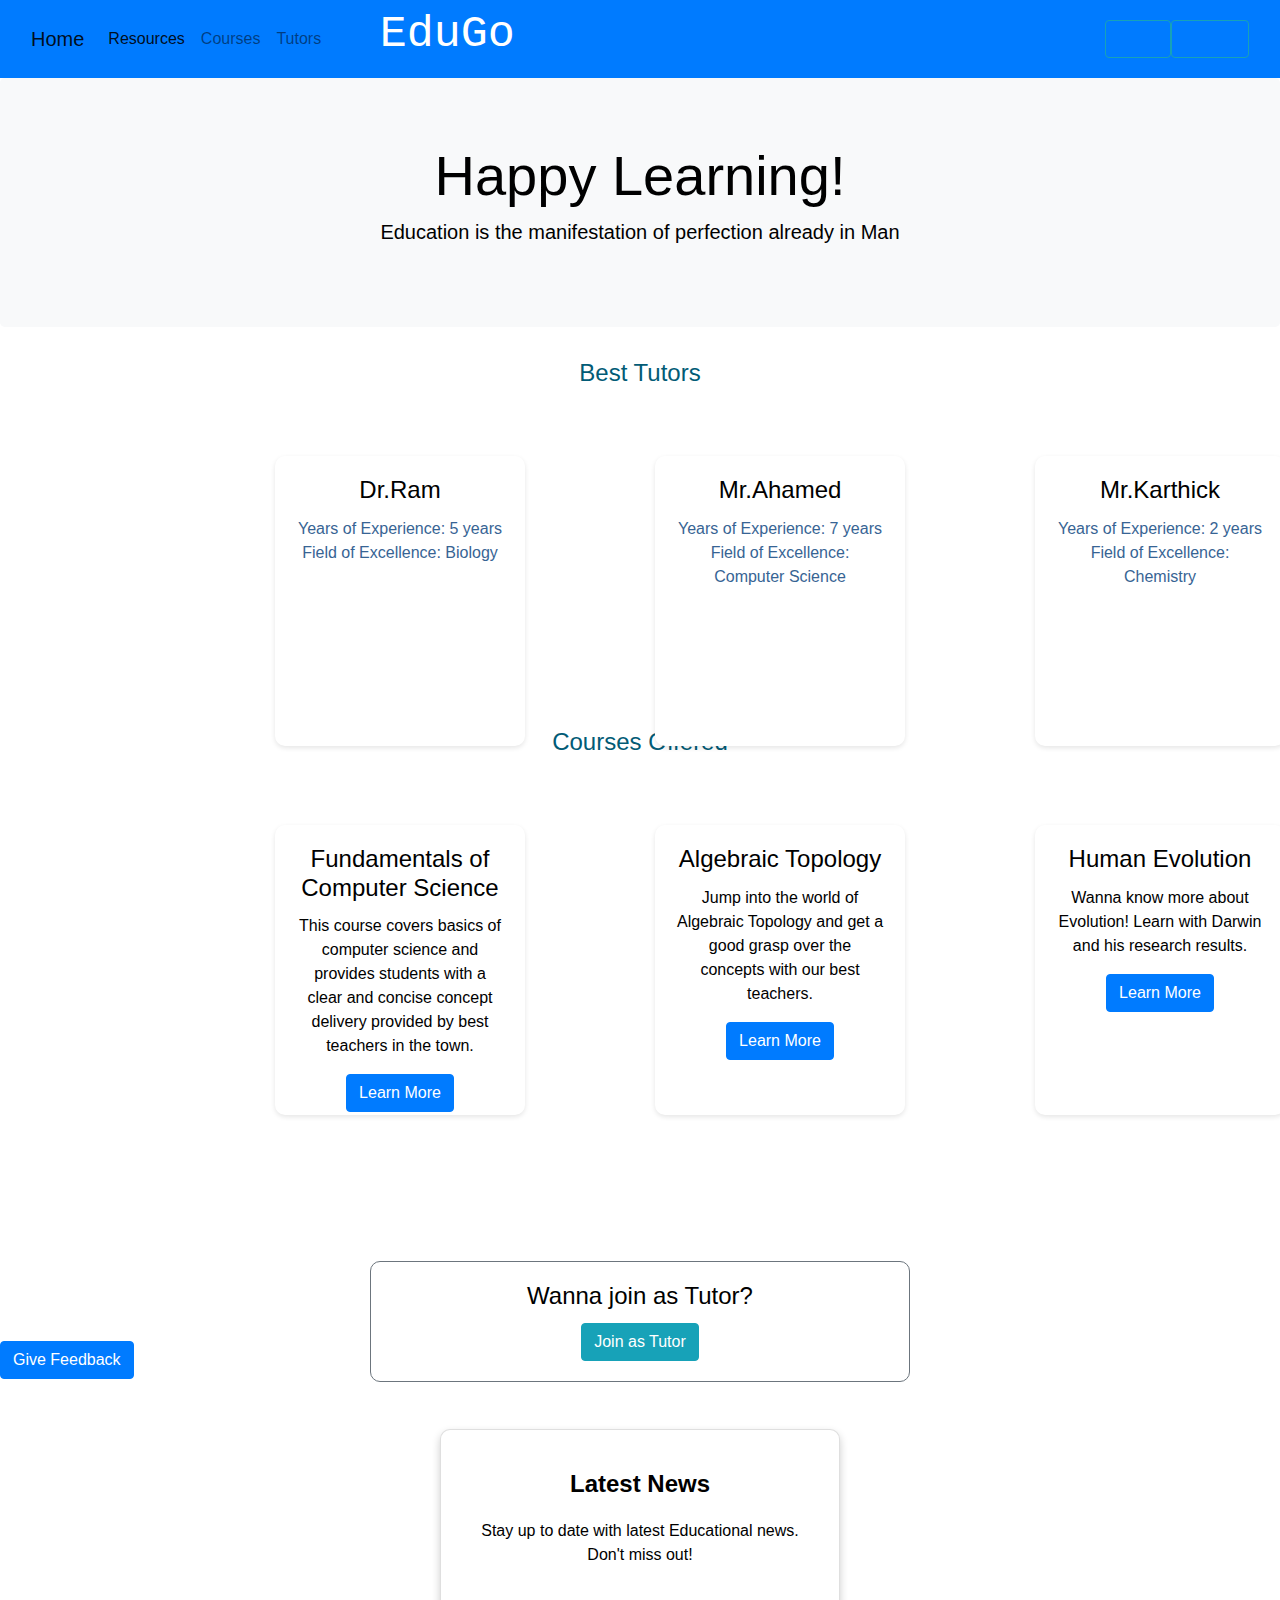
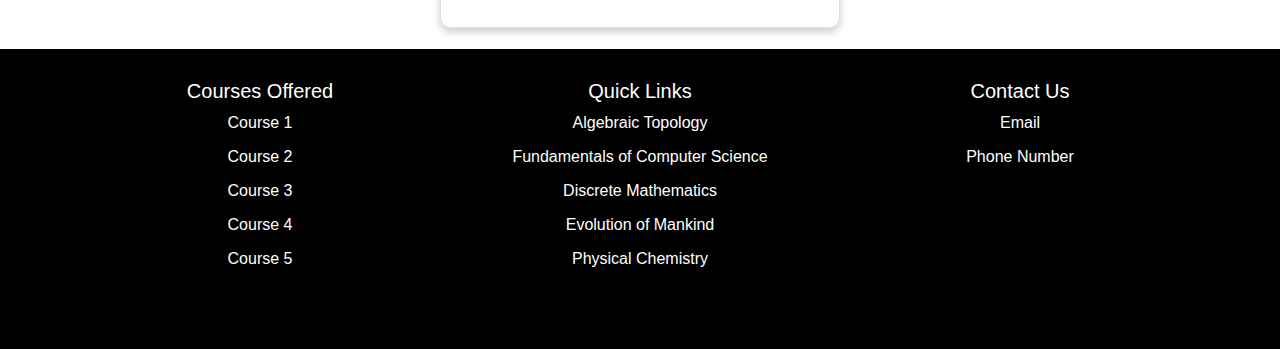
<file: index.html>
<!DOCTYPE html>
<html lang="en">
<head>
    <meta charset="UTF-8">
    <meta name="viewport" content="width=device-width, initial-scale=1.0">
    <title>EduGo</title>
    
    <link rel="stylesheet" href="https://stackpath.bootstrapcdn.com/bootstrap/5.0.0-alpha1/css/bootstrap.min.css" integrity="sha384-r4NyP46KrjDleawBgD5tp8Y7UzmLA05oM1iAEQ17CSuDqnUK2+k9luXQOfXJCJ4I" crossorigin="anonymous">
    <link rel="stylesheet" href="styles.css">
    <link rel="stylesheet" href="css/bootstrap.min.css">
    <style>
        body {
            color: black;
        }
        #cards{
            margin-left: 250px;
            
        }
        .navbar {
            background-color: #007bff; 
        }

        #header {
            color: white;
            width: 100%;
        }

        #lg {
            background-color: #007bff;
        }

        .jumbotron {
            text-align: center;
            background-color: #f8f9fa;
        }

        .course-card {
            margin-top: 20px;
            border: none;
            height:290px;
            box-shadow: 0px 2px 5px rgba(0, 0, 0, 0.1);
        }

        #feed {
            color: black; 
        }

        #feedback-popup {
            display: none;
            position: fixed;
            top: 0;
            left: 0;
            width: 100%;
            height: 100%;
            background-color: rgba(0, 0, 0, 0.7);
            z-index: 999;
        }

        .feedback-container {
            position: absolute;
            top: 50%;
            left: 50%;
            transform: translate(-50%, -50%);
            background-color: white;
            padding: 20px;
            border-radius: 5px;
            box-shadow: 0px 2px 5px rgba(0, 0, 0, 0.2);
        }

        @media (max-width: 768px) {
            .navbar .container-fluid {
                padding-right: 0;
            }

            .navbar-toggler {
                margin-right: 15px;
            }

            #header {
                text-align: center;
            }

            #lg {
                display: block;
                margin: 10px auto;
            }

            .course-card {
                margin-top: 0;
            }
        }
.card {
    border-radius: 10px; 
    margin-top: 20px; 
}

.card-title {
    font-size: 24px; 
}
.newsletter-card {
            max-width: 400px;
            margin: 0 auto;
            margin-top: 50px;
            padding: 20px;
            box-shadow: 0px 4px 8px rgba(0, 0, 0, 0.2);
        }

        .newsletter-title {
            font-size: 24px;
            font-weight: bold;
            margin-bottom: 20px;
        }

        .newsletter-description {
            font-size: 16px;
            margin-bottom: 20px;
        }
#news
{
    color: black;
}
#foot{
  margin-top: 170px;
  height: 300px;
  width: 100%;
}
#feed{
  color: black;
}

</style>
</head>
<body>
<!-- Navigation Bar -->
<nav class="navbar navbar-expand-lg navbar-light bg-primary">
    <div class="container-fluid">
        <a class="navbar-brand" href="#">Home</a>
        <button class="navbar-toggler" type="button" data-bs-toggle="collapse" data-bs-target="#navbarNav" aria-controls="navbarNav" aria-expanded="false" aria-label="Toggle navigation">
            <span class="navbar-toggler-icon"></span>
        </button>
        <div class="collapse navbar-collapse" id="navbarNav">
            <ul class="navbar-nav">
                <li class="nav-item">
                    <a class="nav-link active" aria-current="page" href="#">Resources</a>
                </li>
                <li class="nav-item">
                    <a class="nav-link" href="#course">Courses</a>
                </li>
                <li class="nav-item">
                    <a class="nav-link" href="#">Tutors</a>
                </li>
            </ul>
        </div>
        <h5 id="header">EduGo</h5>
        <button type="button" class="btn btn-info" id="lg"><a href="Login.html" target="_blank">Login</a></button>
        <button type="button" class="btn btn-info" id="lg"><a href="tutororstu.html" target="_blank">SignUp</a></button>
    </div>
</nav>

<!-- Jumbotron Header -->
<div class="jumbotron text-center">
    <h1 class="display-4">Happy Learning!</h1>
    <p class="lead">Education is the manifestation of perfection already in Man</p>
</div>
<h4 id="co">Best Tutors</h4>

<!-- Card Section for Tutors -->
<div class="container mt-5" id="cards">
    <div class="row row-cols-1 row-cols-md-3 g-4">
        <div class="col-md-4">
            <div class="card course-card">
                <div class="card-body">
                    <h5 class="card-title" id="feed">Dr.Ram</h5>
                    <p class="card-text" id="feed" style="color: #376494;">Years of Experience: 5 years
                        Field of Excellence: Biology 
                    </p>
                </div>
            </div>
        </div>
        <div class="col-md-4">
            <div class="card course-card">
                <div class="card-body">
                    <h5 class="card-title" id="feed">Mr.Ahamed</h5>
                    <p class="card-text" id="feed" style="color: #376494;">Years of Experience: 7 years
                        Field of Excellence: Computer Science </p>
                </div>
            </div>
        </div>
        <div class="col-md-4">
            <div class="card course-card">
                <div class="card-body">
                    <h5 class="card-title" id="feed">Mr.Karthick</h5>
                    <p class="card-text" id="feed" style="color: #376494;">Years of Experience: 2 years
                        Field of Excellence: Chemistry </p>
                </div>
            </div>
        </div>
    </div>
</div><br><br>
<br><br><br><br><br><br>
<!-- Courses Offered -->
<h4 id="co">Courses Offered</h4>

<!-- Card Section for Courses -->
<div class="container mt-5" id="cards">
    <div class="row row-cols-1 row-cols-md-3 g-4">
        <div class="col-md-4">
            <div class="card course-card">
                <div class="card-body">
                    <h5 class="card-title" id="feed">Fundamentals of Computer Science</h5>
                    <p class="card-text" id="feed">This course covers basics of computer science and provides
                        students with a clear and concise concept delivery provided by best teachers in the town.
                    </p>
                    <a href="#" class="btn btn-primary">Learn More</a>
                </div>
            </div>
        </div>
        <div class="col-md-4">
            <div class="card course-card">
                <div class="card-body">
                    <h5 class="card-title" id="feed">Algebraic Topology</h5>
                    <p class="card-text" id="feed">Jump into the world of Algebraic Topology and get a 
                        good grasp over the concepts with our best teachers.
                    </p>
                    <a href="#" class="btn btn-primary">Learn More</a>
                </div>
            </div>
        </div>
        <div class="col-md-4">
            <div class="card course-card">
                <div class="card-body">
                    <h5 class="card-title" id="feed">Human Evolution</h5>
                    <p class="card-text" id="feed">Wanna know more about Evolution!
                        Learn with Darwin and his research results.
                    </p>
                    <a href="#" class="btn btn-primary">Learn More</a>
                </div>
            </div>
        </div>
    </div>
</div><br><br><br><br><br><br><br><br><br><br><br><br>
<!-- Join as Tutor Container -->
<div class="container mt-5">
    <div class="row justify-content-center">
        <div class="col-md-6">
            <div class="card border-secondary"> 
                <div class="card-body">
                    <h5 class="card-title" style="color: black;">Wanna join as Tutor?</h5>
                    <button class="btn btn-info" id="joinAsTutorBtn">Join as Tutor</button>
                </div>
            </div>
        </div>
    </div>
</div>

<!-- Feedback Form Button -->
<button class="btn btn-primary" id="feedbackBtn">Give Feedback</button>

<!-- Feedback Form Pop-up -->
<div id="feedback-popup">
    <div class="feedback-container">
        <h3 class="text-center" id="feed">Feedback Form</h3>
        <form>
            <div class="form-group">
                <label for="name" id="feed">Name</label>
                <input type="text" class="form-control" id="name" placeholder="Enter your name" required>
            </div>
            <div class="form-group">
                <label for="email" id="feed">Email</label>
                <input type="email" class="form-control" id="email" placeholder="Enter your email" required>
            </div>
            <div class="form-group">
                <label for="feedback" id="feed">Feedback</label>
                <textarea class="form-control" id="feedback" rows="4" placeholder="Enter your feedback" required></textarea>
            </div>
            <button type="submit" class="btn btn-primary btn-block">Submit Feedback</button>
        </form>
    </div>
</div>
<!-- Newsletter Card Container -->
    <div class="container">
        <div class="row">
            <div class="col-md-12">
                <div class="card newsletter-card">
                    <div class="card-body"id=news>
                        <h2 class="newsletter-title">Latest News</h2>
                        <p class="newsletter-description">
                            Stay up to date with latest Educational news. Don't miss out!
                        </p>
                    </div>
                </div>
            </div>
        </div>
    </div>
<!-- Footer -->
<footer class="footer" id="foot">
    <div class="container">
        <div class="row">
            <div class="col-md-4">
                <h5>Courses Offered</h5>
                <ul class="course-list">
                    <li>Course 1</li>
                    <li>Course 2</li>
                    <li>Course 3</li>
                    <li>Course 4</li>
                    <li>Course 5</li>
                </ul>
            </div>
            <div class="col-md-4">
                <h5>Quick Links</h5>
                <ul class="course-list">
                    <li><a>Algebraic Topology</a></li>
                    <li><a>Fundamentals of Computer Science</a></li>
                    <li><a>Discrete Mathematics</a></li>
                    <li><a>Evolution of Mankind</a></li>
                    <li><a>Physical Chemistry</a></li>
                </ul>
            </div>
            <div class="col-md-4">
                <h5>Contact Us</h5>
                <ul class="course-list">
                    <li>Email</li>
                    <li>Phone Number</li>
                </ul>
            </div>
        </div>
    </div>
</footer>

<script>
    // Smooth Scrolling
    document.querySelectorAll('a[href^="#"]').forEach(anchor => {
        anchor.addEventListener('click', function(e) {
            e.preventDefault();
            document.querySelector(this.getAttribute('href')).scrollIntoView({
                behavior: 'smooth'
            });
        });
    });

    // Form validation
    document.querySelector('form').addEventListener('submit', function(event) {
        const name = document.querySelector('#name').value;
        const email = document.querySelector('#email').value;
        const feedback = document.querySelector('#feedback').value;

        if (name.trim() === '' || email.trim() === '' || feedback.trim() === '') {
            alert('Please fill in all the fields.');
            event.preventDefault(); // Prevent form submission
        }
    });

    // Show/hide feedback form pop-up
    const feedbackBtn = document.getElementById('feedbackBtn');
    const feedbackPopup = document.getElementById('feedback-popup');
    feedbackBtn.addEventListener('click', function() {
        feedbackPopup.style.display = 'block';
    });

    // Close feedback form pop-up
    document.addEventListener('click', function(event) {
        if (event.target === feedbackPopup) {
            feedbackPopup.style.display = 'none';
        }
    });

    // Modal dialog as tutor
    const joinAsTutorBtn = document.getElementById('joinAsTutorBtn');
    joinAsTutorBtn.addEventListener('click', function() {
        // Show a modal dialog here, or navigate to a signup page
        alert('You clicked the "Join as Tutor" button.');
    });
</script>
</body>
</html>
</file>
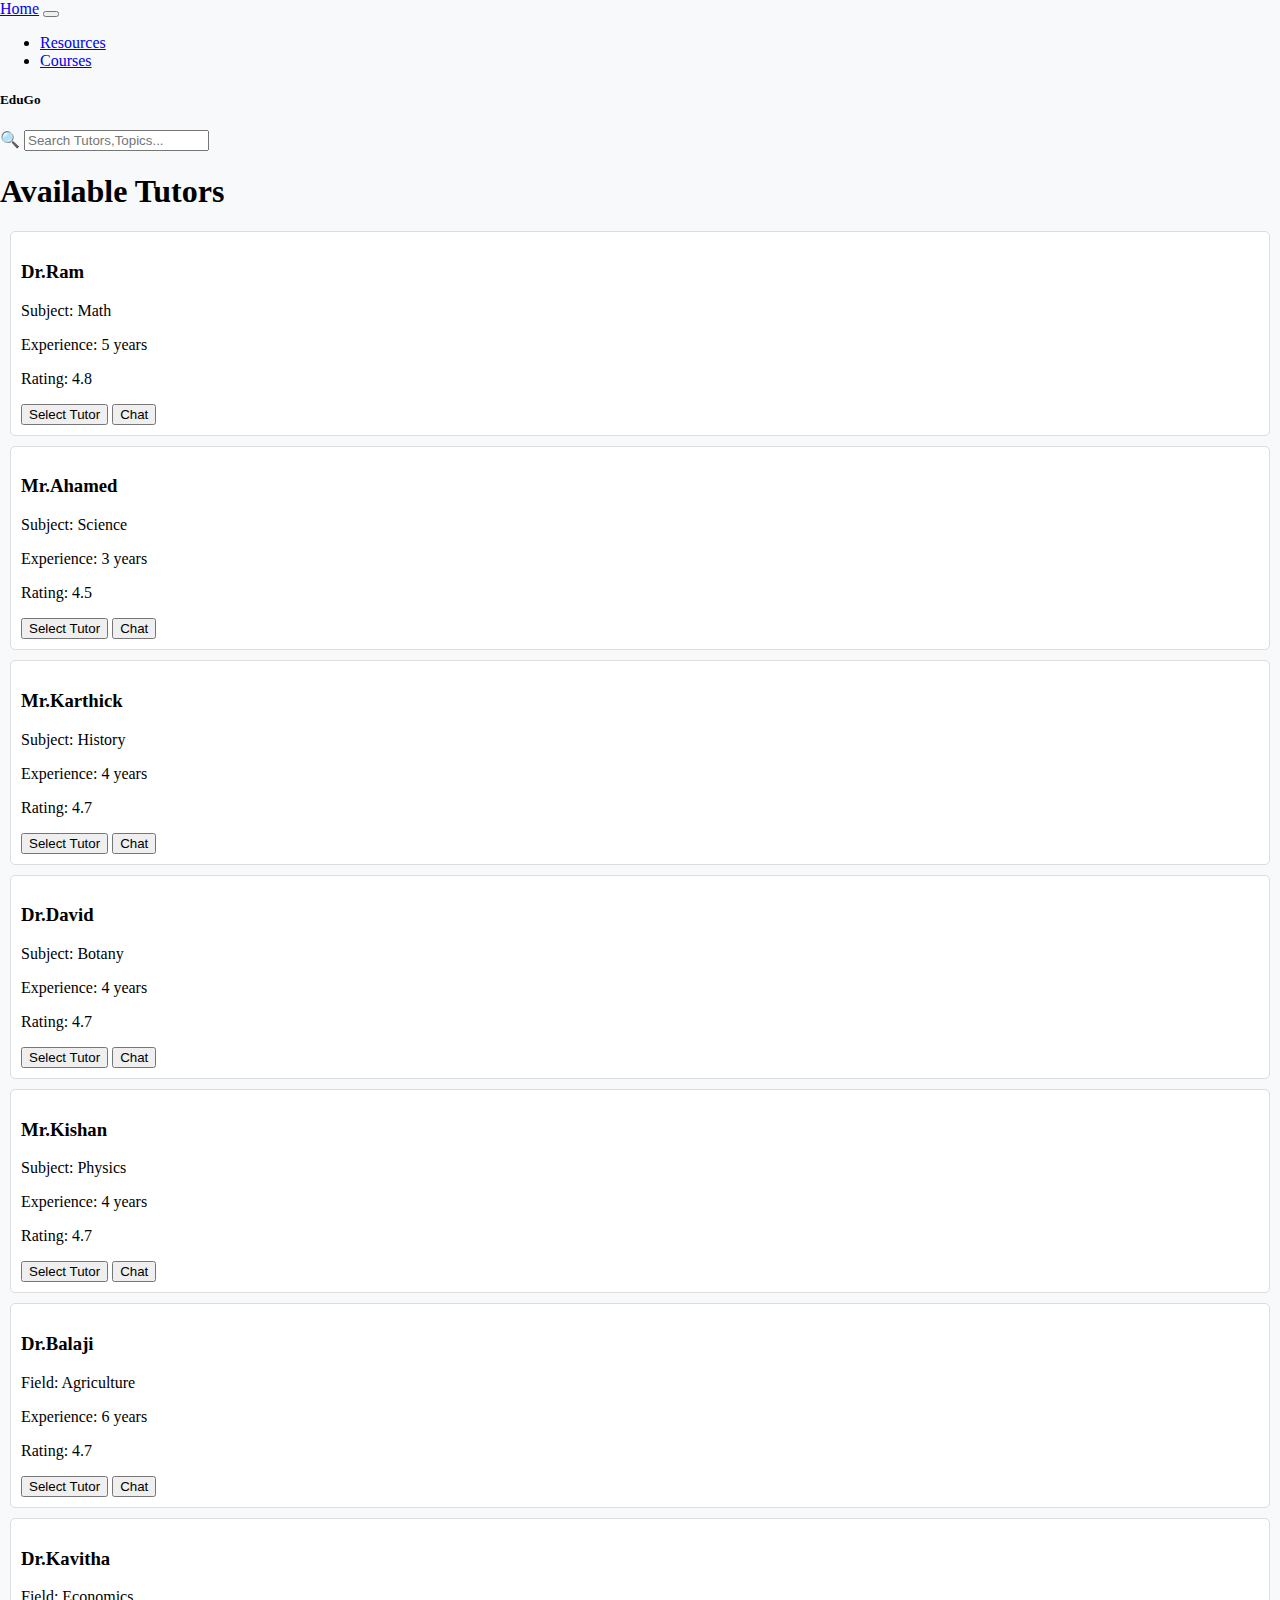
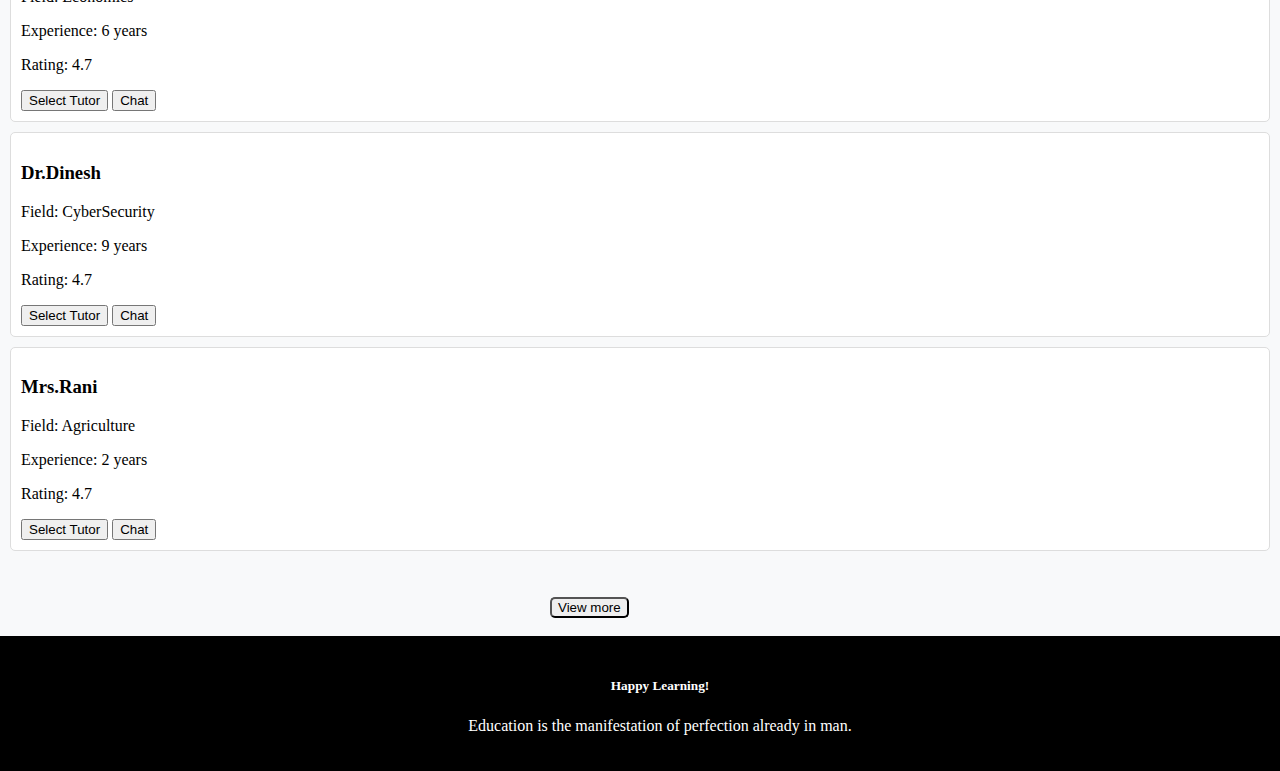
<file: selecttutor.html>
<!DOCTYPE html>
<html lang="en">
<head>
    <meta charset="UTF-8">
    <meta name="viewport" content="width=device-width, initial-scale=1.0">
    <title>EduGo - Tutor Selection</title>
    
    <!-- Add Bootstrap CSS -->
    <link rel="stylesheet" href="https://stackpath.bootstrapcdn.com/bootstrap/5.0.0-alpha1/css/bootstrap.min.css" integrity="sha384-r4NyP46KrjDleawBgD5tp8Y7UzmLA05oM1iAEQ17CSuDqnUK2+k9luXQOfXJCJ4I" crossorigin="anonymous">
    
    <style>
        body {
            background-color: #f8f9fa;
        }
        body, html {
            margin: 0;
            padding: 0;
        }
        .tutor-card {
            border: 1px solid #ddd;
            margin: 10px;
            padding: 10px;
            border-radius: 5px;
            background-color: white;
        }

        .tutor-card:hover {
            box-shadow: 0 0 10px rgba(0, 0, 0, 0.2);
        }
        #header{
            margin-right: 550px;
        }
        .footer {
            background-color: #000000;
            color: white;
            padding: 20px;
            margin-left: 0px;
            width: 100%;
        }
        #foot{
            text-align:center;

        }
  .sidebar {
      height: 1015px;
      width: 125px;
      margin-top: 69px;
      position: absolute;
      top: 0;
      left: 0;
      background-color: #416ecf;
      padding-top: 20px;
  }
  .sidebar a {
      padding: 15px 25px;
      text-align: left;
      text-decoration: none;
      font-size: 18px;
      color: white;
      display: block;
  }
  .sidebar a:hover {
      background-color: #0c32c6;
  }
  #message-box {
            display: none;
            position: fixed;
            top: 50%;
            left: 50%;
            transform: translate(-50%, -50%);
            background-color: white;
            padding: 20px;
            border: 1px solid #ccc;
            box-shadow: 0 2px 4px rgba(0, 0, 0, 0.2);
        }
    
.message-corner {
    position: fixed;
    bottom: 0;
    right: 0;
    background-color: #2c459a;
    color: #fff;
    padding: 10px;
    border-radius: 5px;
    box-shadow: 0px 0px 10px rgba(9, 47, 171, 0.3);
    width: 350px;
    height: 400px;
    z-index: 1;
}

.message-box {
    height: 80%;
    overflow-y: scroll;
    padding: 10px;
}

.message-input {
    margin-top: 10px;
    display: flex;
}

.message-input input {
    flex-grow: 2;
    margin-right: 10px;
}

    </style>
</head>
<body>
<!-- Navigation Bar -->
<nav class="navbar navbar-expand-lg navbar-light bg-primary">
    <div class="container-fluid">
        <a class="navbar-brand" href="#">Home</a>
        <button class="navbar-toggler" type="button" data-bs-toggle="collapse" data-bs-target="#navbarNav" aria-controls="navbarNav" aria-expanded="false" aria-label="Toggle navigation">
            <span class="navbar-toggler-icon"></span>
        </button>
        <div class="collapse navbar-collapse" id="navbarNav">
            <ul class="navbar-nav">
                <li class="nav-item">
                    <a class="nav-link active" aria-current="page" href="#">Resources</a>
                </li>
                <li class="nav-item">
                    <a class="nav-link" href="#course">Courses</a>
                </li>
            </ul>
        </div>
        <h5 id="header">EduGo</h5>
        <div class="search-button" id="sb">
            <span class="search-icon">&#128269;</span>
            <input type="text" placeholder="Search Tutors,Topics...">
        </div>
    </div>
</nav>
<!--sidebar-->
<!--main body-->
    <div class="container mt-4">
        <h1 class="text-center">Available Tutors</h1>
        <div class="row">
            <div class="col-md-4">
                <div class="tutor-card">
                    <h3>Dr.Ram</h3>
                    <p>Subject: Math</p>
                    <p>Experience: 5 years</p>
                    <p>Rating: 4.8</p>
                    <button class="btn btn-primary">Select Tutor</button>
                    <button class="btn btn-primary" id="show-message-button">Chat</button>
                </div>
            </div>
            <div class="col-md-4">
                <div class="tutor-card">
                    <h3>Mr.Ahamed</h3>
                    <p>Subject: Science</p>
                    <p>Experience: 3 years</p>
                    <p>Rating: 4.5</p>
                    <button class="btn btn-primary">Select Tutor</button>
                    <button class="btn btn-primary">Chat</button>

                </div>
            </div>
            <div class="col-md-4">
                <div class="tutor-card">
                    <h3>Mr.Karthick</h3>
                    <p>Subject: History</p>
                    <p>Experience: 4 years</p>
                    <p>Rating: 4.7</p>
                    <button class="btn btn-primary">Select Tutor</button>
                    <button class="btn btn-primary">Chat</button>

                </div>
            </div>
        <div class="col-md-4">
            <div class="tutor-card">
                <h3>Dr.David</h3>
                <p>Subject: Botany</p>
                <p>Experience: 4 years</p>
                <p>Rating: 4.7</p>
                <button class="btn btn-primary">Select Tutor</button>
                <button class="btn btn-primary">Chat</button>

            </div>
        </div>
    <div class="col-md-4">
        <div class="tutor-card">
            <h3>Mr.Kishan</h3>
            <p>Subject: Physics</p>
            <p>Experience: 4 years</p>
            <p>Rating: 4.7</p>
            <button class="btn btn-primary">Select Tutor</button>
            <button class="btn btn-primary">Chat</button>

        </div>
    </div>
<div class="col-md-4">
    <div class="tutor-card">
        <h3>Dr.Balaji</h3>
        <p>Field: Agriculture</p>
        <p>Experience: 6 years</p>
        <p>Rating: 4.7</p>
        <button class="btn btn-primary">Select Tutor</button>
        <button class="btn btn-primary">Chat</button>

    </div>
</div>
<div class="col-md-4">
    <div class="tutor-card">
        <h3>Dr.Kavitha</h3>
        <p>Field: Economics</p>
        <p>Experience: 6 years</p>
        <p>Rating: 4.7</p>
        <button class="btn btn-primary">Select Tutor</button>
        <button class="btn btn-primary">Chat</button>

    </div>
</div>
<div class="col-md-4">
    <div class="tutor-card">
        <h3>Dr.Dinesh</h3>
        <p>Field: CyberSecurity</p>
        <p>Experience: 9 years</p>
        <p>Rating: 4.7</p>
        <button class="btn btn-primary">Select Tutor</button>
        <button class="btn btn-primary">Chat</button>

    </div>
</div>
<div class="col-md-4">
    <div class="tutor-card">
        <h3>Mrs.Rani</h3>
        <p>Field: Agriculture</p>
        <p>Experience: 2 years</p>
        <p>Rating: 4.7</p>
        <button class="btn btn-primary">Select Tutor</button>
        <button class="btn btn-primary">Chat</button>

    </div>
</div>
</div><br><br>
<button class="btn-info" style="border-radius: 5px;margin-left: 550px;">View more</button><br><br>
<!--message-->
<div id="message-box">
    <h2>Chat</h2>
    <div class="message-corner">
        <div class="message-box" id="message-box-content">
        <p>Student: Hi Sir/Ma'am! I am having doubts regarding fundamentals in mathematics.
            Can you please solve my issue?
        </p>
        <p>Tutor: Hello! Sure I can help with that.I can clear your doubts 
            through video call.I'll share the link in the chat.</p>
        <p>Tutor: Join through this link: </p>
        </div>
        <div class="message-input">
            <input type="text" id="chat-input" placeholder="Type your message...">
            <button class="btn btn-primary" id="send-button">Send</button>
            <button class="btn btn-danger" id="close-message-button">Close</button>
        </div>
    </div>
</div>
<!-- Footer -->
<footer class="footer" id="footer1">
    <div class="col-md-12">
<div class="row">
    <h5 id="foot">Happy Learning!</h5>
    <p id="foot">Education is the manifestation of perfection already in man.</p>
</div></div>
</footer>
<script>
   const showMessageButton = document.querySelectorAll('.btn-primary'); // Select all "Chat" buttons
        const messageBox = document.getElementById('message-box');
        const closeMessageButton = document.getElementById('close-message-button');

        showMessageButton.forEach(button => {
            button.addEventListener('click', function () {
                messageBox.style.display = 'block';
            });
        });

        closeMessageButton.addEventListener('click', function () {
            messageBox.style.display = 'none';
        });
</script>
</body>
</html>
</file>
<file: styles.css>
#header{
  text-align: center;
  margin-right: 540px;
  font-size: 45px;
  font-family: monospace;
}      
.container {
    position: relative;
    text-align: center;
    color: white;
    height: 100px;
} 
  .centered {
    position: absolute;
    top: 50%;
    left: 50%;
    transform: translate(-50%, -50%);
  }
  .footer {
    background-color: #000000;
    padding: 30px 0;
}
.course-list {
    list-style: none;
    padding: 0;
}
.course-list li {
    margin-bottom: 10px;
}
.course-list {
    list-style-type: none;
    padding: 0px;
}
.course-list-item {
    margin-bottom: 5px;
}
#p{
  text-align: center;
}
#cp{
  text-align: center;
}
#cl{
  text-align: left;
}
.custom-container 
{
border: 2px solid #333;
padding: 20px;
} 
#btn-sub{
  margin-left: 150px;
}
.slogan-container {
  text-align: center;
  opacity: 0;
  transform: translateY(20px);
  animation: fade 5s linear infinite alternate; 
}
@keyframes fade {
  0% 
  {
  opacity: 0;
  transform: translateY(20px);
  }
  100% {
  opacity: 1;
  transform: translateY(0);
  }
}
#cards{
  margin-left: 150px;
}
.course-card {
  margin: 10px;
}
.course-card {
  margin: 10px;
  max-width: 250px;
  height: 200px;
}
.card-img-top {
  max-height: 100px;
  max-width: 100px;
}
#co{
  text-align: center;
  color: #025b76;
} 
#c1{
height: 50px;
width: 260px;
margin-left: 150px;
} 
#c2{
  height: 250px;
  width: 260px;
  margin-left: 150px;
}   
#tc{
  color: black;
}
#lg{
  color: black;
}
#foot{
  margin-top: 50px;
  height: 300px
} 
#feed{
  color: black;
}
</file>
